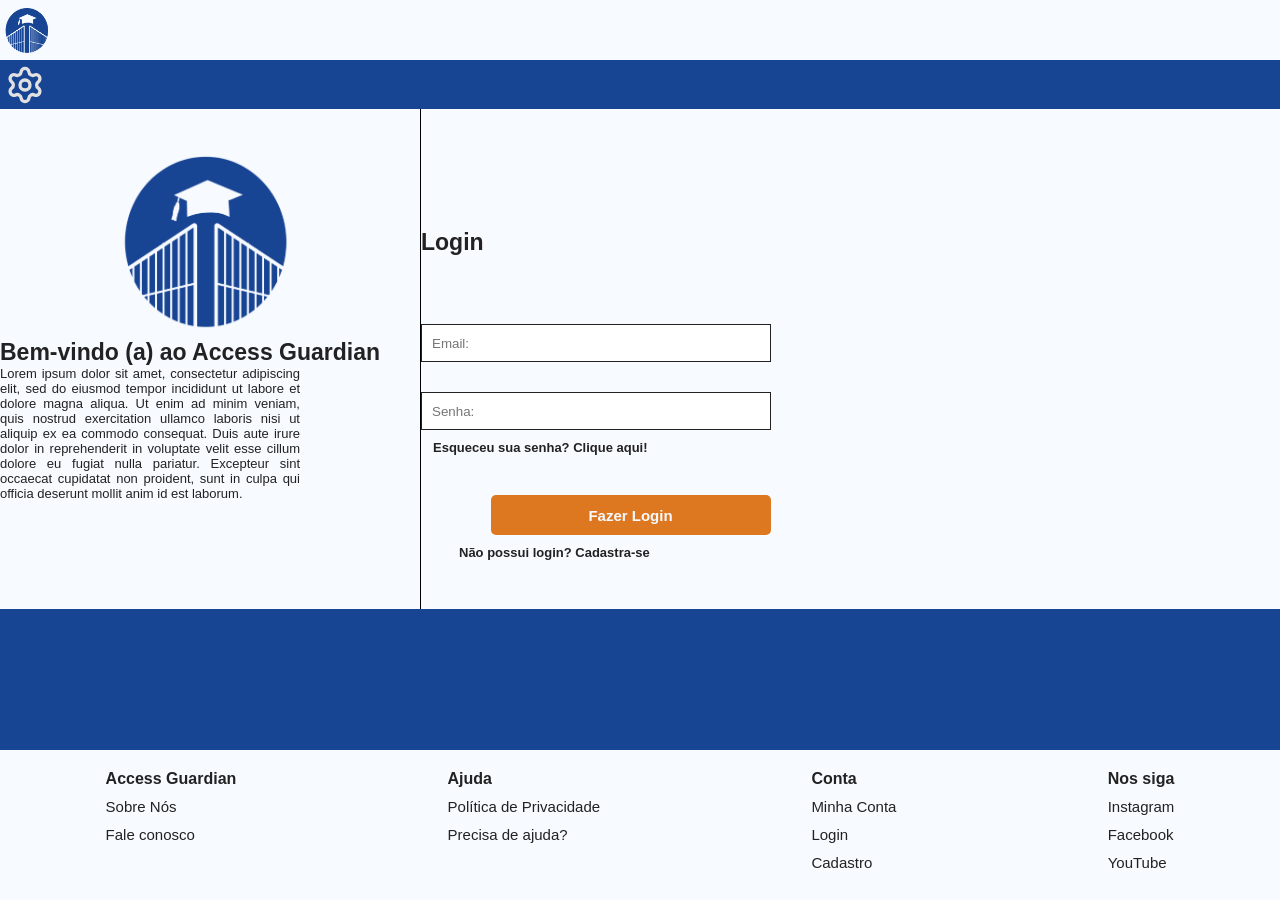
<file: paginas/html/inicio.html>
<!DOCTYPE html>
<html lang="pt-br">

<head>
    <meta charset="UTF-8">
    <meta name="viewport" content="width=device-width, initial-scale=1.0">
    <title>Início</title>
    <link rel="stylesheet" href="../style/style.css">
</head>

<body>

    <!-- Campo que abriga o menu de cima -->
    <header class="page-header">
        <nav class="menu-header">
            <a href="inicio.html">
                <img src="../../imagens/logos/logo_fundo_branco.png" alt="Logo" class="logo-header">
            </a>
        </nav>
    </header>

    <!-- O main da pagina main-content. Abriga todo o conteudo principal incluindo a parte de configuracao -->
        
    <main class="main-content">

        <!-- Botao de configuracoes da pagina -->
        <button class="settings-main" aria-label="Configurações">

            <svg xmlns="http://www.w3.org/2000/svg" width="40" height="40" viewBox="0 0 24 24" fill="none"
                stroke="#E1E1E1" stroke-width="2" stroke-linecap="round" stroke-linejoin="round"
                class="lucide lucide-settings-icon lucide-settings">
                <path
                    d="M9.671 4.136a2.34 2.34 0 0 1 4.659 0 2.34 2.34 0 0 0 3.319 1.915 2.34 2.34 0 0 1 2.33 4.033 2.34 2.34 0 0 0 0 3.831 2.34 2.34 0 0 1-2.33 4.033 2.34 2.34 0 0 0-3.319 1.915 2.34 2.34 0 0 1-4.659 0 2.34 2.34 0 0 0-3.32-1.915 2.34 2.34 0 0 1-2.33-4.033 2.34 2.34 0 0 0 0-3.831A2.34 2.34 0 0 1 6.35 6.051a2.34 2.34 0 0 0 3.319-1.915" />
                <circle cx="12" cy="12" r="3" />
            </svg>

        </button>

        <!-- Este campo content-page abriga todo o conteudo principal exceto a parte de configuracao -->
        <section class="content-page">

            <!-- Este bloco1 é o campo que contem a introducao do site. -->
            <div class="bloco1-content-page">
                <picture>
                    <source media="(max-width: 510px)" srcset="../../imagens/logos/logo_fundo_azul.png">
                    <img src="../../imagens/logos/logo_fundo_branco.png" class="logo-content-page" alt="Logo">
                </picture>
                

                <p class="txt-bemVindo-content-page">Bem-vindo (a) ao Access Guardian</p>

                <p class="txt-introdutivo-content-page">Lorem ipsum dolor sit amet, consectetur adipiscing elit, sed do
                    eiusmod tempor incididunt ut labore et dolore magna aliqua. Ut enim ad minim veniam, quis nostrud
                    exercitation ullamco laboris nisi ut aliquip ex ea commodo consequat. Duis aute irure dolor in
                    reprehenderit in voluptate velit esse cillum dolore eu fugiat nulla pariatur. Excepteur sint
                    occaecat cupidatat non proident, sunt in culpa qui officia deserunt mollit anim id est laborum.</p>

                    <button class="btn-bloco1-content-page" onclick="location.href = 'login.html'">Ir para o login</button>
            </div>

            <!-- Este é o bloco2 que contem toda a informacao de login do usuario -->
            <div class="bloco2-content-page">

                <p class="title-login-content-page">Login</p>

                <!-- Este é o formulario que abriga os inputs e dereciona o usuario para as proximas etapas -->
                <form action="../php/classes/loginConfig.php" class="form-login-content-page">
                    <input type="email" id="emailUser" class="input-email-content-page" placeholder="Email:" required>
                    <input type="password" id="senhaUser" class="input-senha-content-page" placeholder="Senha:"
                        required>

                    <p class="txt-esqueceuSenha-content-page">Esqueceu sua senha? <a href="">Clique aqui!</a></p>

                    <input type="submit" class="btn-login-content-page" value="Fazer Login">

                    <p class="txt-cadastrase-content-page">Não possui login? <a href="">Cadastra-se</a></p>
                </form>

            </div>

        </section>
    </main>
    <!-- Aqui é onde acaba todo o conteudo principal, main-content e content-page -->
    
    <!-- Este é o rodapé do site, tendo um bloco de separacao para cada parte de informacoes -->
    <footer class="page-footer">
        <nav class="menu-footer">
            <div class="bloco1-page-footer">
                <p class="title-page-footer">Access Guardian</p>
                <p class="txt-sobreNos-page-footer"><a href="">Sobre Nós</a></p>
                <p class="txt-faleConosco-page-footer"><a href="">Fale conosco</a></p>
            </div>
            <div class="bloco2-page-footer">
                <p class="title-page-footer">Ajuda</p>
                <p class="txt-politica-page-footer"><a href="">Política de Privacidade</a></p>
                <p class="txt-ajuda-page-footer"><a href="">Precisa de ajuda?</a></p>
            </div>
            <div class="bloco3-page-footer">
                <p class="title-page-footer">Conta</p>
                <p class="txt-conta-page-footer"><a href="">Minha Conta</a></p>
                <p class="txt-login-page-footer"><a href="">Login</a></p>
                <p class="txt-cadastro-page-footer"><a href="">Cadastro</a></p>
            </div>
            <div class="bloco4-page-footer">
                <p class="title-page-footer">Nos siga</p>
                <p class="txt-instagram-page-footer"><a href="">Instagram</a></p>
                <p class="txt-facebook-page-footer"><a href="">Facebook</a></p>
                <p class="txt-youtube-page-footer"><a href="">YouTube</a></p>
            </div>
        </nav>
    </footer>


</body>

</html>
</file>
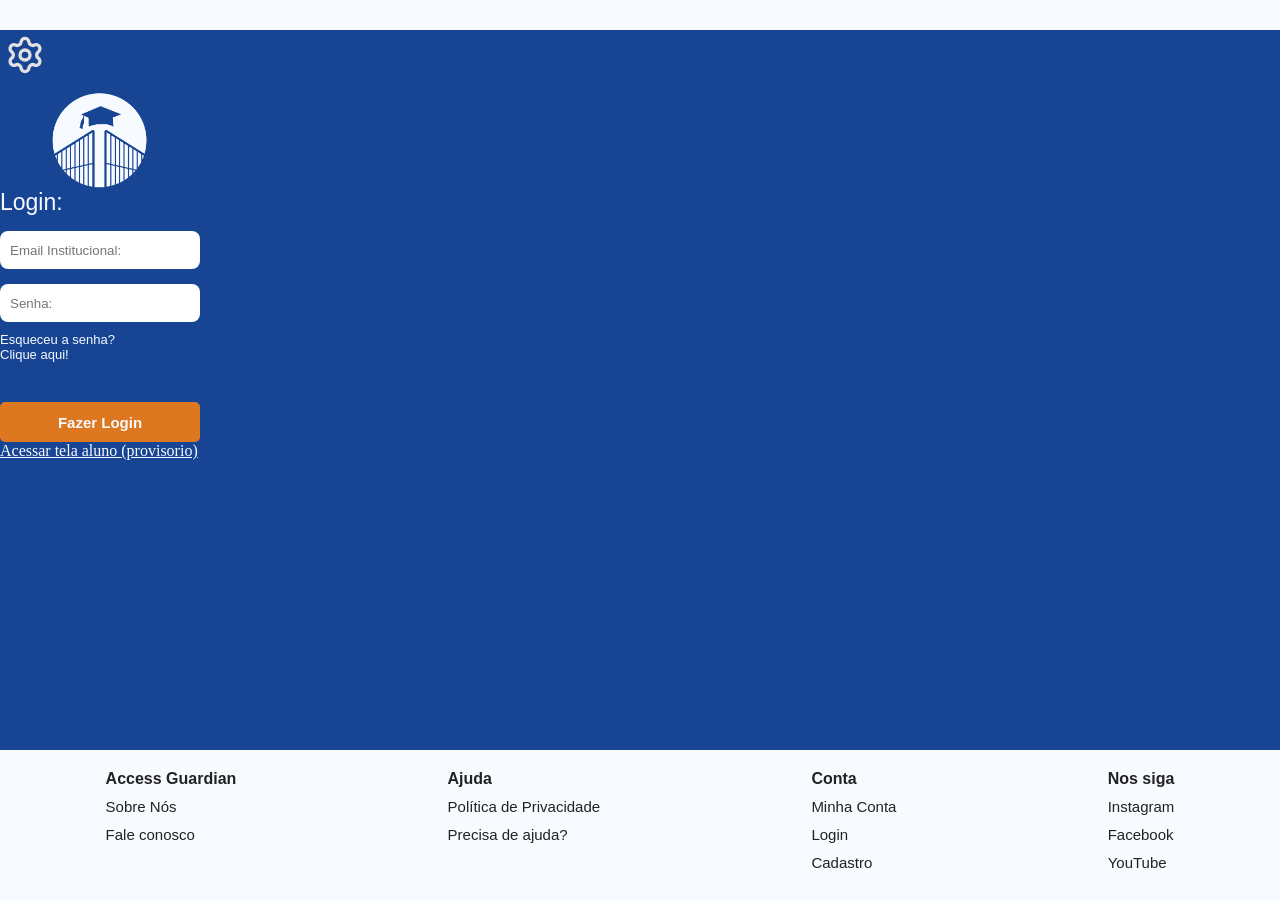
<file: paginas/html/login.html>
<!DOCTYPE html>
<html lang="pt-br">

<head>
    <meta charset="UTF-8">
    <meta name="viewport" content="width=device-width, initial-scale=1.0">
    <title>Login</title>
    <link rel="stylesheet" href="../style/style.css">
    <style>
        .content-page {
            display: flex;
            height: auto;
        }

        .logo-content-page {

            width: 100px;
            height: 100px;

        }

        .bloco2-content-page {
            display: block;
            border: none;
            width: 100%;
            height: auto;
            min-width: fit-content;
            justify-items: start;
            align-items: center;
            padding-top: 10px;

            p,
            a {
                color: #F7FAFF;
            }
        }

        .title-login-content-page,
        .input-email-content-page,
        .input-senha-content-page,
        .txt-esqueceuSenha-content-page,
        .txt-cadastrase-content-page,
        .btn-login-content-page {
            display: block;
        }

        .form-login-content-page {
            display: flex;
            flex-direction: column;
        }

        .title-login-content-page {
            font-family: Arial, Helvetica, sans-serif;
            font-weight: 500;
        }

        .input-email-content-page {
            width: 200px;
            height: 38px;
            border-radius: 8px;
            border: none;
            padding-left: 10px;
            margin-top: 15px;
        }

        .input-senha-content-page {
            width: 200px;
            height: 38px;
            border: none;
            border-radius: 8px;
            padding-left: 10px;
            margin-top: 15px;
        }

        .input-email-content-page:focus,
        .input-senha-content-page:focus {
            outline: 1px solid #222222;
        }

        .txt-esqueceuSenha-content-page {
            font-family: Arial, Helvetica, sans-serif;
            font-weight: 500;
            font-size: 13px;
            padding-left: 0px;
            padding-top: 10px;
            width: 120px;
        }

        .txt-esqueceuSenha-content-page a {
            text-decoration: none;
        }

        .btn-login-content-page {
            width: 200px;
            margin: 0 auto;
            height: 40px;
            background-color: #DE7820;
            border: none;
            border-radius: 5px;
            color: #F7FAFF;
            font-size: 15px;
            font-weight: 600;
            margin-top: 40px;
            cursor: pointer;
        }

        .page-header {
            height: 30px;
        }

        @media (min-width: 270px) {
            .content-page {
                height: 300px;
                width: 200px;
                min-width: 180px;
                min-height: 200px;
                background-color: transparent;
            }

            .bloco2-content-page {
                display: block;
                border: none;
                width: 100%;
                height: auto;
                min-width: fit-content;
                justify-items: start;
                align-items: center;
                padding-top: 10px;

            }
        }
    </style>
</head>

<body>

    <!-- Campo que abriga o menu de cima -->
    <header class="page-header">
        <nav class="menu-header">
        </nav>
    </header>


    <!-- O main da pagina main-content. Abriga todo o conteudo principal incluindo a parte de configuracao -->
    <main class="main-content">

        <!-- Botao de configuracoes da pagina -->
        <button class="settings-main" aria-label="Configurações">

            <svg xmlns="http://www.w3.org/2000/svg" width="40" height="40" viewBox="0 0 24 24" fill="none"
                stroke="#E1E1E1" stroke-width="2" stroke-linecap="round" stroke-linejoin="round"
                class="lucide lucide-settings-icon lucide-settings">
                <path
                    d="M9.671 4.136a2.34 2.34 0 0 1 4.659 0 2.34 2.34 0 0 0 3.319 1.915 2.34 2.34 0 0 1 2.33 4.033 2.34 2.34 0 0 0 0 3.831 2.34 2.34 0 0 1-2.33 4.033 2.34 2.34 0 0 0-3.319 1.915 2.34 2.34 0 0 1-4.659 0 2.34 2.34 0 0 0-3.32-1.915 2.34 2.34 0 0 1-2.33-4.033 2.34 2.34 0 0 0 0-3.831A2.34 2.34 0 0 1 6.35 6.051a2.34 2.34 0 0 0 3.319-1.915" />
                <circle cx="12" cy="12" r="3" />
            </svg>

        </button>


        <!-- Este campo content-page abriga todo o conteudo principal exceto a parte de configuracao -->
        <section class="content-page">

            <!-- Este é o bloco2 que contem toda a informacao de login do usuario -->
            <div class="bloco2-content-page">

                <img src="../../imagens/logos/logo_fundo_azul.png" class="logo-content-page" alt="Logo">

                <p class="title-login-content-page">Login:</p>

                <!-- Este é o formulario que abriga os inputs e dereciona o usuario para as proximas etapas -->
                <form action="../php/classes/loginConfig.php" class="form-login-content-page">
                    <input type="email" id="emailUser" class="input-email-content-page"
                        placeholder="Email Institucional:" required>
                    <input type="password" id="senhaUser" class="input-senha-content-page" placeholder="Senha:"
                        required>

                    <p class="txt-esqueceuSenha-content-page">Esqueceu a senha? <a href="">Clique aqui!</a></p>


                    <input type="submit" class="btn-login-content-page" value="Fazer Login">
                    <a href="telaAluno.html">Acessar tela aluno (provisorio)</a>
                </form>

            </div>

        </section>
    </main>
    <!-- Aqui é onde acaba todo o conteudo principal, main-content e content-page -->

    <!-- Este é o rodapé do site, tendo um bloco de separacao para cada parte de informacoes -->
    <footer class="page-footer">
        <nav class="menu-footer">
            <div class="bloco1-page-footer">
                <p class="title-page-footer">Access Guardian</p>
                <p class="txt-sobreNos-page-footer"><a href="">Sobre Nós</a></p>
                <p class="txt-faleConosco-page-footer"><a href="">Fale conosco</a></p>
            </div>
            <div class="bloco2-page-footer">
                <p class="title-page-footer">Ajuda</p>
                <p class="txt-politica-page-footer"><a href="">Política de Privacidade</a></p>
                <p class="txt-ajuda-page-footer"><a href="">Precisa de ajuda?</a></p>
            </div>
            <div class="bloco3-page-footer">
                <p class="title-page-footer">Conta</p>
                <p class="txt-conta-page-footer"><a href="">Minha Conta</a></p>
                <p class="txt-login-page-footer"><a href="">Login</a></p>
                <p class="txt-cadastro-page-footer"><a href="">Cadastro</a></p>
            </div>
            <div class="bloco4-page-footer">
                <p class="title-page-footer">Nos siga</p>
                <p class="txt-instagram-page-footer"><a href="">Instagram</a></p>
                <p class="txt-facebook-page-footer"><a href="">Facebook</a></p>
                <p class="txt-youtube-page-footer"><a href="">YouTube</a></p>
            </div>
        </nav>
    </footer>


</body>

</html>
</file>
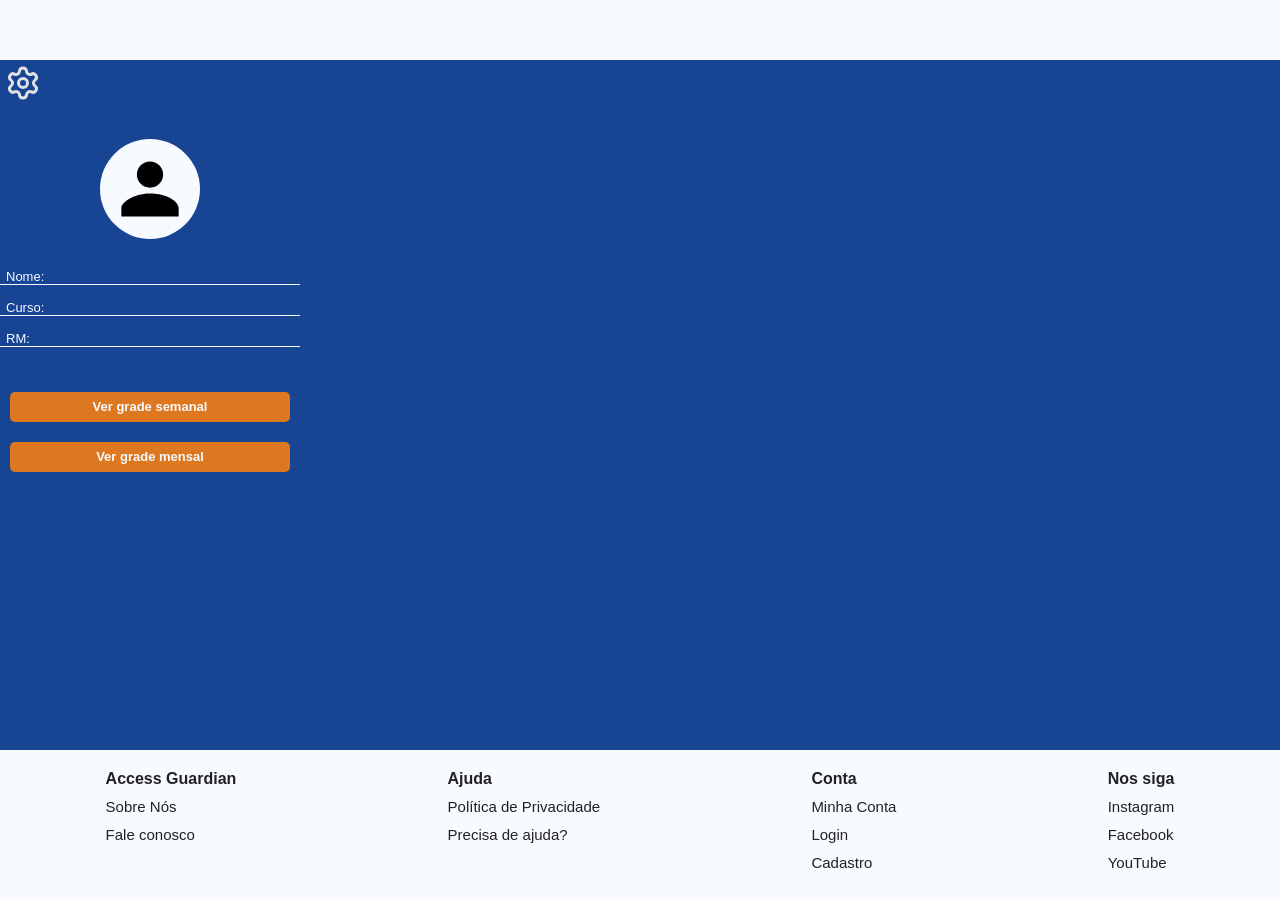
<file: paginas/html/telaAluno.html>
<!DOCTYPE html>
<html lang="pt-br">

<head>
  <meta charset="UTF-8">
  <meta name="viewport" content="width=device-width, initial-scale=1.0">
  <title>Modelo</title>
  <link rel="stylesheet" href="../style/style.css">
  <style>
    .content-page {
      display: flex;
      justify-content: center;
    }
    @media (min-width: 330px) {
      .campo-buttons-aluno-content button{
        width: 280px;
      }
    }
    @media (min-width: 510px) {
      .content-page {
        height: 300px;
        width: 300px;
        min-width: 300px;
        min-height: 400px;
        background-color: transparent;
      }
    }
    @media (min-width: 600px) {
      .content-page svg{
        width: 100px;
        height: 100px;
      }
    }
  </style>
</head>

<body>

  <!-- Campo que abriga o menu de cima -->
  <header class="page-header">
    <nav class="menu-header"></nav>
  </header>

  <!-- O main da pagina main-content. Abriga todo o conteudo principal incluindo a parte de configuracao -->
  <main class="main-content">

    <!-- Botao de configuracoes da pagina -->
    <button class="settings-main" aria-label="Configurações">

      <svg xmlns="http://www.w3.org/2000/svg" width="36" height="36" viewBox="0 0 24 24" fill="none" stroke="#E1E1E1"
        stroke-width="2" stroke-linecap="round" stroke-linejoin="round"
        class="lucide lucide-settings-icon lucide-settings">
        <path
          d="M9.671 4.136a2.34 2.34 0 0 1 4.659 0 2.34 2.34 0 0 0 3.319 1.915 2.34 2.34 0 0 1 2.33 4.033 2.34 2.34 0 0 0 0 3.831 2.34 2.34 0 0 1-2.33 4.033 2.34 2.34 0 0 0-3.319 1.915 2.34 2.34 0 0 1-4.659 0 2.34 2.34 0 0 0-3.32-1.915 2.34 2.34 0 0 1-2.33-4.033 2.34 2.34 0 0 0 0-3.831A2.34 2.34 0 0 1 6.35 6.051a2.34 2.34 0 0 0 3.319-1.915" />
        <circle cx="12" cy="12" r="3" />
      </svg>

    </button>


    <!-- Este campo content-page abriga todo o conteudo principal exceto a parte de configuracao -->
    <section class="content-page">

      <div class="campo-content-aluno">
        <svg fill="#000000" width="75px" height="75px" viewBox="-3.2 -3.2 38.40 38.40"
          xmlns="http://www.w3.org/2000/svg">
          <g id="SVGRepo_bgCarrier" stroke-width="0">
            <rect x="-3.2" y="-3.2" width="38.40" height="38.40" rx="19.2" fill="#F7FAFF" strokewidth="0"></rect>
          </g>
          <g id="SVGRepo_tracerCarrier" stroke-linecap="round" stroke-linejoin="round"></g>
          <g id="SVGRepo_iconCarrier">
            <path
              d="M16 15.503A5.041 5.041 0 1 0 16 5.42a5.041 5.041 0 0 0 0 10.083zm0 2.215c-6.703 0-11 3.699-11 5.5v3.363h22v-3.363c0-2.178-4.068-5.5-11-5.5z">
            </path>
          </g>
        </svg>

        <!-- Este é o campo que abriga informacoes do aluno, como nome, rm etc.-->
        <div class="campos-aluno-content">
          <div class="campoNomeAluno" id="campoNomeAluno">Nome:</div>
          <div class="campoCursoAluno" id="campoCursoAluno">Curso:</div>
          <div class="campoRMAluno" id="campoRMAluno">RM:</div>
        </div>

        <!-- Este campo contem dois buttons, um para ver a grade semanal, e outro para ver a grade mensal-->
        <div class="campo-buttons-aluno-content">
          <button class="btn-aluno-content-grade-semanal">Ver grade semanal</button>
          <button class="btn-aluno-content-grade-mensal">Ver grade mensal</button>
        </div>
      </div>
    </section>
  </main>
  <!-- Aqui é onde acaba todo o conteudo principal, main-content e content-page -->

  <!-- Este é o rodapé do site, tendo um bloco de separacao para cada parte de informacoes -->
  <footer class="page-footer">
    <nav class="menu-footer">
      <div class="bloco1-page-footer">
        <p class="title-page-footer">Access Guardian</p>
        <p class="txt-sobreNos-page-footer"><a href="">Sobre Nós</a></p>
        <p class="txt-faleConosco-page-footer"><a href="">Fale conosco</a></p>
      </div>
      <div class="bloco2-page-footer">
        <p class="title-page-footer">Ajuda</p>
        <p class="txt-politica-page-footer"><a href="">Política de Privacidade</a></p>
        <p class="txt-ajuda-page-footer"><a href="">Precisa de ajuda?</a></p>
      </div>
      <div class="bloco3-page-footer">
        <p class="title-page-footer">Conta</p>
        <p class="txt-conta-page-footer"><a href="">Minha Conta</a></p>
        <p class="txt-login-page-footer"><a href="">Login</a></p>
        <p class="txt-cadastro-page-footer"><a href="">Cadastro</a></p>
      </div>
      <div class="bloco4-page-footer">
        <p class="title-page-footer">Nos siga</p>
        <p class="txt-instagram-page-footer"><a href="">Instagram</a></p>
        <p class="txt-facebook-page-footer"><a href="">Facebook</a></p>
        <p class="txt-youtube-page-footer"><a href="">YouTube</a></p>
      </div>
    </nav>
  </footer>


</body>

</html>
</file>
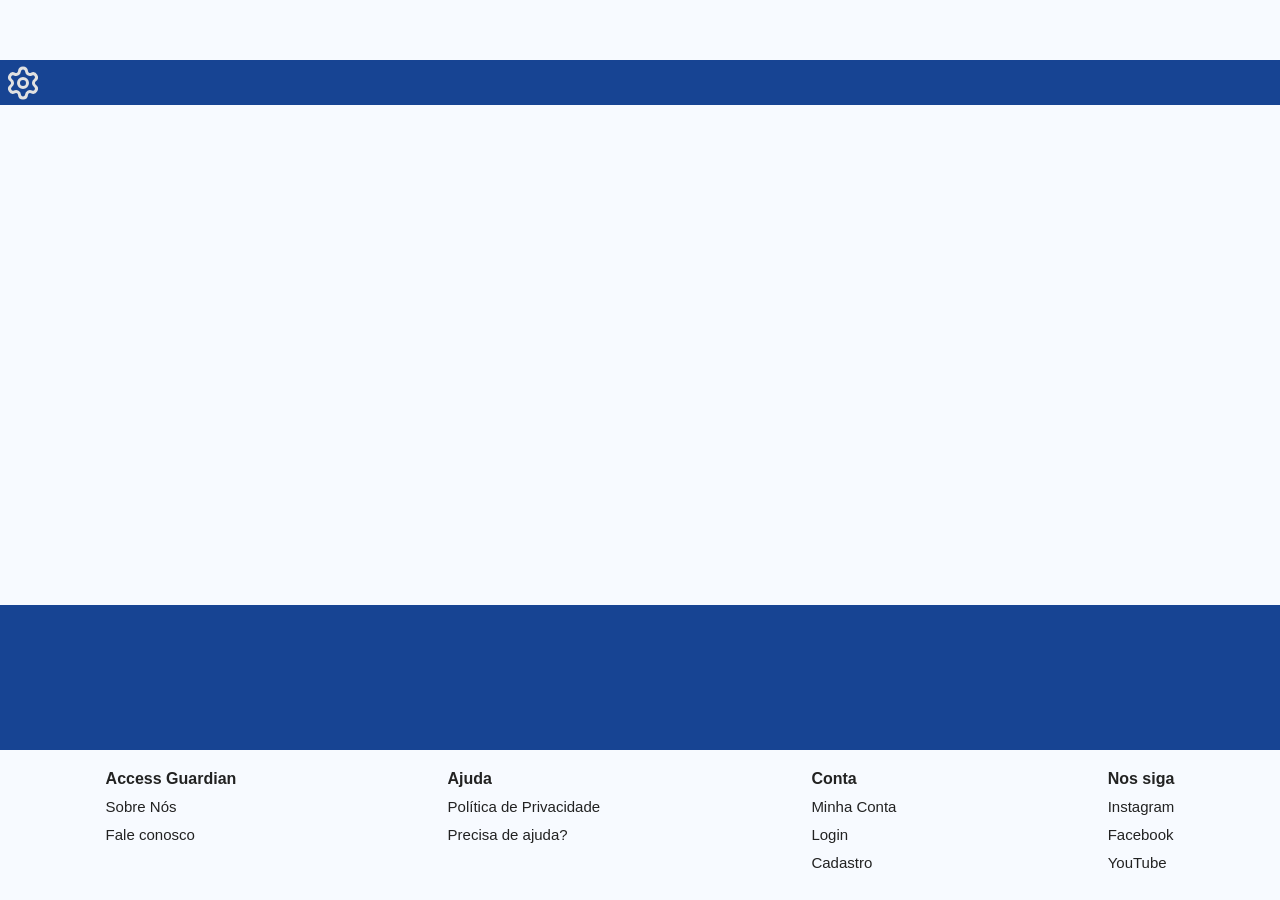
<file: paginas/html/modelo/modelo.html>
<!DOCTYPE html>
<html lang="pt-br">
<head>
    <meta charset="UTF-8">
    <meta name="viewport" content="width=device-width, initial-scale=1.0">
    <title>Modelo</title>
    <link rel="stylesheet" href="../../style/style.css">
</head>
<body>

    <!-- Campo que abriga o menu de cima -->
    <header class = "page-header">
        <nav class="menu-header"></nav>
    </header>


    <!-- O main da pagina main-content. Abriga todo o conteudo principal incluindo a parte de configuracao -->
    <main class="main-content">

        <!-- Botao de configuracoes da pagina -->
        <button class="settings-main" aria-label="Configurações">

            <svg xmlns="http://www.w3.org/2000/svg" width="36" height="36" viewBox="0 0 24 24" fill="none" stroke="#E1E1E1" stroke-width="2" stroke-linecap="round" stroke-linejoin="round" class="lucide lucide-settings-icon lucide-settings"><path d="M9.671 4.136a2.34 2.34 0 0 1 4.659 0 2.34 2.34 0 0 0 3.319 1.915 2.34 2.34 0 0 1 2.33 4.033 2.34 2.34 0 0 0 0 3.831 2.34 2.34 0 0 1-2.33 4.033 2.34 2.34 0 0 0-3.319 1.915 2.34 2.34 0 0 1-4.659 0 2.34 2.34 0 0 0-3.32-1.915 2.34 2.34 0 0 1-2.33-4.033 2.34 2.34 0 0 0 0-3.831A2.34 2.34 0 0 1 6.35 6.051a2.34 2.34 0 0 0 3.319-1.915"/><circle cx="12" cy="12" r="3"/></svg>

        </button>


        <!-- Este campo content-page abriga todo o conteudo principal exceto a parte de configuracao -->
        <section class="content-page">
        </section>
    </main>
    <!-- Aqui é onde acaba todo o conteudo principal, main-content e content-page -->

    <!-- Este é o rodapé do site, tendo um bloco de separacao para cada parte de informacoes -->
       <footer class="page-footer">
        <nav class="menu-footer">
            <div class="bloco1-page-footer">
                <p class="title-page-footer">Access Guardian</p>
                <p class="txt-sobreNos-page-footer"><a href="">Sobre Nós</a></p>
                <p class="txt-faleConosco-page-footer"><a href="">Fale conosco</a></p>
            </div>
            <div class="bloco2-page-footer">
                <p class="title-page-footer">Ajuda</p>
                <p class="txt-politica-page-footer"><a href="">Política de Privacidade</a></p>
                <p class="txt-ajuda-page-footer"><a href="">Precisa de ajuda?</a></p>
            </div>
            <div class="bloco3-page-footer">
                <p class="title-page-footer">Conta</p>
                <p class="txt-conta-page-footer"><a href="">Minha Conta</a></p>
                <p class="txt-login-page-footer"><a href="">Login</a></p>
                <p class="txt-cadastro-page-footer"><a href="">Cadastro</a></p>
            </div>
            <div class="bloco4-page-footer">
                <p class="title-page-footer">Nos siga</p>
                <p class="txt-instagram-page-footer"><a href="">Instagram</a></p>
                <p class="txt-facebook-page-footer"><a href="">Facebook</a></p>
                <p class="txt-youtube-page-footer"><a href="">YouTube</a></p>
            </div>
        </nav>
    </footer>


</body>
</html>
</file>
<file: paginas/style/style.css>
* {
    padding: 0;
    margin: 0;
    box-sizing: border-box;
}

body {
    min-height: 100vh;
    display: flex;
    flex-direction: column;
}

.settings-main {
    background-color: transparent;
    border: none;
}

.page-header {
    background-color: #F7FAFF;
    height: 60px;
    align-items: center;
}

.main-content {
    background-color: #174493;
    flex: 1;
    padding-bottom: 100px;
}

.settings-main {
    margin-left: 5px;
    margin-top: 5px;
    width: fit-content;
    cursor: pointer;
}

.menu-header {
    display: flex;
    height: 65px;
    align-items: center;
}

.logo-header {
    height: 50px;
    width: 50px;
    margin-left: 3px;
    cursor: pointer;
}

.content-page {
    height: auto;
    min-height: 500px;
    width: auto;
    min-width: 800px;
    justify-self: center;
    background-color: #F7FAFF;
    display: flex;
}

.bloco1-content-page {
    display: block;
    height: auto;
    width: fit-content;
    min-width: 420px;
    justify-items: center;
    padding-top: 40px;
}

.txt-bemVindo-content-page {
    font-size: 23px;
    font-family: Arial, Helvetica, sans-serif;
    font-weight: 600;
    color: #222222;
}

.txt-introdutivo-content-page {
    text-align: justify;
    font-family: Arial, Helvetica, sans-serif;
    max-width: 300px;
    font-size: 13px;
    color: #222222;
}

.logo-content-page {
    display: flex;
    width: 190px;
    height: 190px;
    margin: 0 auto;
}

.bloco2-content-page {
    border-left: 1px solid black;
    display: block;
    height: auto;
    width: fit-content;
    min-width: 420px;
    justify-items: center;
    align-items: center;
    padding-top: 120px;
}

.form-login-content-page {
    display: flex;
    flex-direction: column;
}

.title-login-content-page {
    font-family: Arial, Helvetica, sans-serif;
    font-size: 23px;
    font-weight: 600;
    color: #222222;
}

.input-email-content-page {
    width: 350px;
    height: 38px;
    border: 1px solid #222222;
    padding-left: 10px;
    margin-top: 68px;
}

.input-senha-content-page {
    width: 350px;
    height: 38px;
    border: 1px solid #222222;
    padding-left: 10px;
    margin-top: 30px;
}

.input-email-content-page:focus,
.input-senha-content-page:focus {
    outline: 1px solid #222222;
}

.txt-esqueceuSenha-content-page {
    font-family: Arial, Helvetica, sans-serif;
    font-weight: 600;
    font-size: 13px;
    color: #222222;
    padding-left: 12px;
    padding-top: 10px;
}

.txt-esqueceuSenha-content-page a {
    color: #222222;
    text-decoration: none;
}

.btn-login-content-page {
    width: 280px;
    margin: 0 auto;
    height: 40px;
    background-color: #DE7820;
    border: none;
    border-radius: 5px;
    color: #F7FAFF;
    font-size: 15px;
    font-weight: 600;
    margin-top: 40px;
    cursor: pointer;
}

.btn-bloco1-content-page {
    width: 280px;
    margin: 0 auto;
    height: 40px;
    background-color: #DE7820;
    border: none;
    border-radius: 5px;
    color: #F7FAFF;
    font-size: 15px;
    font-weight: 600;
    margin-top: 40px;
    cursor: pointer;
    display: none;
}

.txt-cadastrase-content-page {
    font-family: Arial, Helvetica, sans-serif;
    font-weight: 600;
    font-size: 13px;
    color: #222222;
    padding-left: 38px;
    padding-top: 10px;
}

.txt-cadastrase-content-page a {
    color: #222222;
    text-decoration: none;
}

@media (max-width: 900px) {
    .content-page {
        max-height: 400px;
        max-width: 400px;
    }

    .logo-content-page {
        width: 120px;
        height: 120px;
    }

    .txt-bemVindo-content-page {
        font-size: 18px;
    }

    .txt-introdutivo-content-page {
        font-size: 12px;
    }

    .title-login-content-page {
        font-size: 18px;
    }

    .input-email-content-page {
        width: 300px;
        height: 30px;
    }

    .input-senha-content-page {
        width: 300px;
        height: 30px;
    }

    .txt-esqueceuSenha-content-page {
        font-size: 12px;
    }

    .txt-cadastrase-content-page {
        font-size: 12px;
    }

    .btn-login-content-page {
        width: 240px;
        height: 35px;
    }
}

@media (max-width: 840px) {
    .content-page {
        height: 400px;
        width: 400px;
        min-width: 600px;
        min-height: 500px;
    }

    .logo-content-page {
        width: 100px;
        height: 100px;
    }

    .txt-bemVindo-content-page {
        font-size: 14px;
    }

    .txt-introdutivo-content-page {
        font-size: 10px;
        max-width: 220px;
    }

    .title-login-content-page {
        font-size: 14px;
    }

    .input-email-content-page {
        width: 200px;
        height: 30px;
        margin-top: 30px;
    }

    .input-senha-content-page {
        width: 200px;
        height: 30px;
        margin-top: 10px;
    }

    .txt-esqueceuSenha-content-page {
        font-size: 10px;
    }

    .txt-cadastrase-content-page {
        font-size: 10px;
        padding-left: 15px;
    }

    .btn-login-content-page {
        width: 180px;
        height: 30px;
        margin-top: 20px;
    }

    .bloco1-content-page {
        height: auto;
        width: fit-content;
        min-width: 300px;
    }

    .bloco2-content-page {
        height: auto;
        width: fit-content;
        min-width: 300px;
        padding-top: 80px;
    }
}

@media (max-width: 650px) {
    .content-page {
        height: 300px;
        width: 300px;
        min-width: 500px;
        min-height: 400px;
    }

    .logo-content-page {
        width: 80px;
        height: 80px;
    }

    .txt-bemVindo-content-page {
        font-size: 12px;
    }

    .txt-introdutivo-content-page {
        font-size: 8px;
        max-width: 190px;
    }

    .title-login-content-page {
        font-size: 12px;
    }

    .input-email-content-page {
        width: 170px;
        height: 25px;
    }

    .input-senha-content-page {
        width: 170px;
        height: 25px;
    }

    .txt-esqueceuSenha-content-page {
        font-size: 8px;
    }

    .txt-cadastrase-content-page {
        font-size: 8px;
        padding-left: 15px;
    }

    .btn-login-content-page {
        width: 150px;
        height: 25px;
        font-size: 12px;
    }

    .bloco1-content-page {
        height: auto;
        width: fit-content;
        min-width: 250px;
    }

    .bloco2-content-page {
        height: auto;
        width: fit-content;
        min-width: 250px;
        padding-top: 80px;
    }
}

@media (max-width: 510px) {
    .page-header{
            height: 30px;
    }
    .menu-header{
        display: none;
    }
    .content-page {
        height: 300px;
        width: 300px;
        min-width: 300px;
        min-height: 400px;
        background-color: transparent;
    }

    .logo-content-page {
        width: 80px;
        height: 80px;
    }

    .txt-bemVindo-content-page {
        font-size: 18px;
        color: #F7FAFF;
    }

    .txt-introdutivo-content-page {
        font-size: 14px;
        max-width: 300px;
        color: #F7FAFF;
        ;
    }

    .title-login-content-page {
        display: none;
    }

    .input-email-content-page {
        display: none;
    }

    .input-senha-content-page {
        display: none;
    }

    .txt-esqueceuSenha-content-page {
        display: none;
    }

    .txt-cadastrase-content-page {
        display: none;
    }

    .btn-login-content-page {
        display: none;
    }

    .bloco1-content-page {
        display: block;
        height: auto;
        width: 100%;
        justify-items: center;
    }

    .bloco2-content-page {
        display: none;
    }

    .btn-bloco1-content-page {
        width: 280px;
        margin: 0 auto;
        height: 40px;
        background-color: #DE7820;
        border: none;
        border-radius: 5px;
        color: #F7FAFF;
        font-size: 15px;
        font-weight: 600;
        margin-top: 40px;
        cursor: pointer;
        display: flex;
        justify-content: center;
        align-items: center;
    }
}

@media (max-width: 320px) {
    .content-page {
        height: 300px;
        width: 100%;
        min-width: 200px;
        min-height: 400px;
        background-color: transparent;
    }

    .logo-content-page {
        width: 80px;
        height: 80px;
    }

    .txt-bemVindo-content-page {
        font-size: 15px;
        color: #F7FAFF;
    }

    .txt-introdutivo-content-page {
        font-size: 12px;
        max-width: 240px;
        color: #F7FAFF;
        ;
    }

    .title-login-content-page {
        display: none;
    }

    .input-email-content-page {
        display: none;
    }

    .input-senha-content-page {
        display: none;
    }

    .txt-esqueceuSenha-content-page {
        display: none;
    }

    .txt-cadastrase-content-page {
        display: none;
    }

    .btn-login-content-page {
        display: none;
    }

    .bloco1-content-page {
        display: block;
        height: auto;
        width: 100%;
        justify-items: center;
        min-width: fit-content;
    }

    .bloco2-content-page {
        display: none;
    }

    .btn-bloco1-content-page {
        width: 240px;
        margin: 0 auto;
        height: 40px;
        background-color: #DE7820;
        border: none;
        border-radius: 5px;
        color: #F7FAFF;
        font-size: 15px;
        font-weight: 600;
        margin-top: 40px;
        cursor: pointer;
        display: flex;
        justify-content: center;
        align-items: center;
    }
}

@media (max-width: 270px) {
    .content-page {
        height: 300px;
        width: 200px;
        min-width: 180px;
        min-height: 200px;
        background-color: transparent;
    }

    .logo-content-page {
        width: 80px;
        height: 80px;
    }

    .txt-bemVindo-content-page {
        font-size: 13px;
        color: #F7FAFF;
    }

    .txt-introdutivo-content-page {
        font-size: 10px;
        max-width: 210px;
        color: #F7FAFF;
        ;
    }

    .title-login-content-page {
        display: none;
    }

    .input-email-content-page {
        display: none;
    }

    .input-senha-content-page {
        display: none;
    }

    .txt-esqueceuSenha-content-page {
        display: none;
    }

    .txt-cadastrase-content-page {
        display: none;
    }

    .btn-login-content-page {
        display: none;
    }

    .bloco1-content-page {
        display: block;
        height: auto;
        width: 100%;
        display: block;

        min-width: fit-content;
    }

    .bloco2-content-page {
        display: none;
    }

    .btn-bloco1-content-page {
        width: 210px;
        margin: 0 auto;
        height: 40px;
        background-color: #DE7820;
        border: none;
        border-radius: 5px;
        color: #F7FAFF;
        font-size: 15px;
        font-weight: 600;
        margin-top: 40px;
        cursor: pointer;
        display: flex;
        justify-content: center;
        align-items: center;
    }
}

@media (max-width: 240px) {
    .content-page {
        height: 300px;
        width: 200px;
        min-width: 180px;
        min-height: 200px;
        background-color: transparent;
    }

    .logo-content-page {
        width: 80px;
        height: 80px;
    }

    .txt-bemVindo-content-page {
        font-size: 11px;
        color: #F7FAFF;
    }

    .txt-introdutivo-content-page {
        font-size: 10px;
        max-width: 180px;
        color: #F7FAFF;
        ;
    }

    .title-login-content-page {
        display: none;
    }

    .input-email-content-page {
        display: none;
    }

    .input-senha-content-page {
        display: none;
    }

    .txt-esqueceuSenha-content-page {
        display: none;
    }

    .txt-cadastrase-content-page {
        display: none;
    }

    .btn-login-content-page {
        display: none;
    }

    .bloco1-content-page {
        display: block;
        height: auto;
        width: 100%;
        display: block;

        min-width: fit-content;
    }

    .bloco2-content-page {
        display: none;
    }

    .btn-bloco1-content-page {
        width: 180px;
        margin: 0 auto;
        height: 40px;
        background-color: #DE7820;
        border: none;
        border-radius: 5px;
        color: #F7FAFF;
        font-size: 15px;
        font-weight: 600;
        margin-top: 40px;
        cursor: pointer;
        display: flex;
        justify-content: center;
        align-items: center;
    }
}
@media (max-width: 200px) {
    .content-page {
        height: 300px;
        width: 100%;
        min-width: 150px;
        min-height: 200px;
        background-color: transparent;
    }

    .logo-content-page {
        width: 70px;
        height: 70px;
    }

    .txt-bemVindo-content-page {
        font-size: 9px;
        color: #F7FAFF;
    }

    .txt-introdutivo-content-page {
        font-size: 8px;
        max-width: 150px;
        color: #F7FAFF;
        ;
    }

    .title-login-content-page {
        display: none;
    }

    .input-email-content-page {
        display: none;
    }

    .input-senha-content-page {
        display: none;
    }

    .txt-esqueceuSenha-content-page {
        display: none;
    }

    .txt-cadastrase-content-page {
        display: none;
    }

    .btn-login-content-page {
        display: none;
    }

    .bloco1-content-page {
        display: block;
        height: auto;
        width: 100%;
        min-width: fit-content;
    }

    .bloco2-content-page {
        display: none;
    }

    .btn-bloco1-content-page {
        width: 150px;
        margin: 0 auto;
        height: 30px;
        background-color: #DE7820;
        border: none;
        border-radius: 5px;
        color: #F7FAFF;
        font-size: 13px;
        font-weight: 600;
        margin-top: 40px;
        cursor: pointer;
        display: flex;
        justify-content: center;
        align-items: center;
    }
}
.page-footer {
    background-color: #F7FAFF;
    height: 150px;
}

.menu-footer {
    display: flex;
    justify-content: space-around;

}

.bloco1-page-footer {
    display: block;
    width: fit-content;
    height: 150px;
    padding-top: 10px;
}

.bloco2-page-footer {
    display: block;
    width: fit-content;
    height: 150px;
    padding-top: 10px;
}

.bloco3-page-footer {
    display: block;
    width: fit-content;
    height: 150px;
    padding-top: 10px;
}

.bloco4-page-footer {
    display: block;
    width: fit-content;
    height: 150px;
    padding-top: 10px;
}

.title-page-footer {
    font-family: Arial, Helvetica, sans-serif;
    font-weight: 600;
    color: #222222;
}

.bloco1-page-footer a,
.bloco2-page-footer a,
.bloco3-page-footer a,
.bloco4-page-footer a {
    text-decoration: none;
    color: #222222;
    font-family: Arial, Helvetica, sans-serif;
    font-size: 15px;
    text-align: left;
}

.page-footer p {
    padding-top: 10px;
}

.logo-page-footer {
    width: 50px;
    height: 50px;
    margin-top: 20px;
}

@media (max-width: 670px) {
    .page-footer {
        height: 100px;
    }

    .bloco1-page-footer,
    .bloco2-page-footer,
    .bloco3-page-footer,
    .bloco4-page-footer {
        height: 100px;
    }

    .bloco1-page-footer a,
    .bloco2-page-footer a,
    .bloco3-page-footer a,
    .bloco4-page-footer a {
        font-size: 12px;
    }

    .bloco1-page-footer p,
    .bloco2-page-footer p,
    .bloco3-page-footer p,
    .bloco4-page-footer p {
        font-size: 13px;
        padding-top: 5px;
    }
}

@media (max-width: 450px) {
    .page-footer {
        height: 100px;
    }

    .bloco1-page-footer,
    .bloco2-page-footer,
    .bloco3-page-footer,
    .bloco4-page-footer {
        height: 100px;
    }

    .bloco1-page-footer a,
    .bloco2-page-footer a,
    .bloco3-page-footer a,
    .bloco4-page-footer a {
        font-size: 10px;
    }

    .bloco1-page-footer p,
    .bloco2-page-footer p,
    .bloco3-page-footer p,
    .bloco4-page-footer p {
        font-size: 10px;
        padding-top: 5px;
    }
}

@media (max-width: 280px) {
    .page-footer {
        height: 100px;
    }

    .bloco1-page-footer,
    .bloco2-page-footer,
    .bloco3-page-footer,
    .bloco4-page-footer {
        height: 100px;
    }

    .bloco1-page-footer a,
    .bloco2-page-footer a,
    .bloco3-page-footer a,
    .bloco4-page-footer a {
        font-size: 6px;
    }

    .bloco1-page-footer p,
    .bloco2-page-footer p,
    .bloco3-page-footer p,
    .bloco4-page-footer p {
        font-size: 8px;
        padding-top: 5px;
    }
}
.campo-content-aluno {
    display: flex;
    flex-direction: column;
    width: 100%;
    min-width: fit-content;
    align-items: center;
    justify-content: center;
    gap: 30px;
}
.campos-aluno-content{
    display: flex;
    flex-direction: column;
    justify-content: start;
    width: 100%;
    color: #F7FAFF;
    font-family: Arial, Helvetica, sans-serif;
    font-size: 13px;
}
.campos-aluno-content div{
    border-bottom: 1px solid #F7FAFF;
    margin-bottom: 15px;
    padding-left: 6px;
}
.campo-buttons-aluno-content{
    display: flex;
    flex-direction: column;
    gap: 20px;
}
.campo-buttons-aluno-content button{
    width: 180px;
    height: 30px;
    background-color: #DE7820;
    border: none;
    border-radius: 5px;
    color: #F7FAFF;
    font-size: 13px;
    font-weight: 600;
    cursor: pointer;
}
</file>
